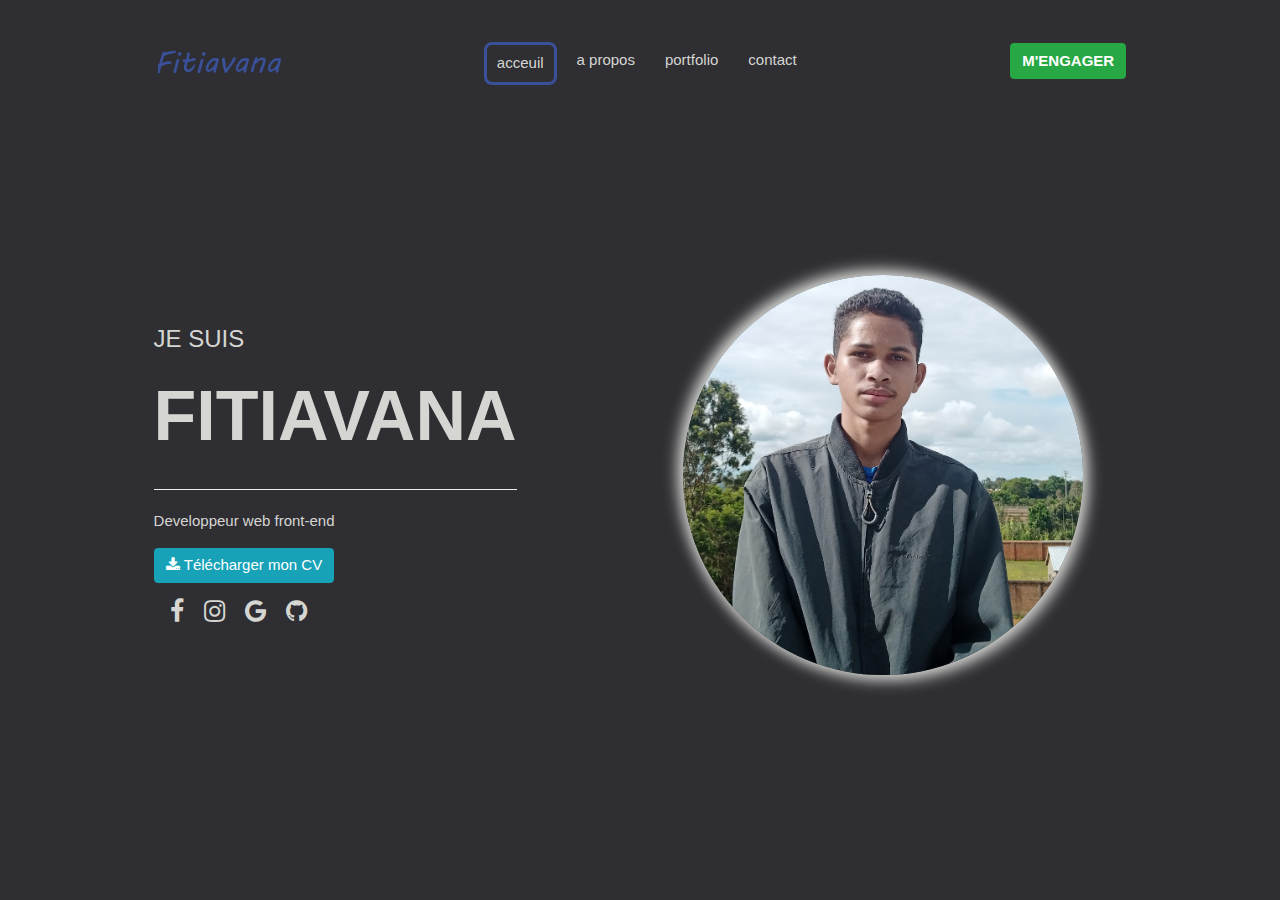
<file: index.html>
<!DOCTYPE html>
<html lang="en">
<head>
    <meta charset="UTF-8">
    <meta http-equiv="X-UA-Compatible" content="IE=edge">
    <meta name="viewport" content="width=device-width, initial-scale=1.0">
    <link rel="shorcut icon" href="./assets/pics/logo.png">
    <title>Fitiavana - portfolio</title>

    <!-- CSS -->
    <link rel="stylesheet" href="./assets/css/bootstrap.min.css">
    <link rel="stylesheet" href="./assets/css/w3.css">
    <link rel="stylesheet" href="./assets/css/fontAwesome/css/font-awesome.min.css">

    <link rel="stylesheet" href="./assets/css/index.css">
</head>
<body>
    <div class="main">
        <div class="main-header">
            <img src="./assets/pics/logo.png" alt="" class="header-logo">
            <div class="navigation">
                <ul>
                    <li><a href="" class="active">acceuil</a></li>
                    <li><a href="./assets/pages/about.html">a propos</a></li>
                    <li><a href="./assets/pages/portfolio.html">portfolio</a></li>
                    <li><a href="./assets/pages/contact.html">contact</a></li>
                </ul>
            </div>
            <div class="boutton">
                <a href="./assets/pages/contact.html" class="btn btn-success engager"><span class="fa fa-briefcase"></span><b>M'ENGAGER</b></a>
                <div class="navbar responsive">
                    <ul class="nav navbar-nav">
                        <li>
                            <a href="#Auteur" class="btn btn-primary" data-toggle="modal"><span class="fa fa-align-justify"></span></a>
                            <div class="modal fade" id="Auteur">
                                <div class="modal-dialog">
                                    <div class="modal-content">
                                        <div class="modal-body">
                                            <div class="navigation">
                                                <ul>
                                                    <li><a href="" class="active">acceuil</a></li>
                                                    <li><a href="./assets/pages/about.html">a propos</a></li>
                                                    <li><a href="./assets/pages/portfolio.html">portfolio</a></li>
                                                    <li><a href="./assets/pages/contact.html">contact</a></li>
                                                </ul>
                                            </div>
                                        </div>
                                    </div>
                                </div>
                            </div>
                        </li>
                    </ul>
                </div>
            </div>
        </div>
        <div class="main-body">
            <div class="body-side">
                <div class="profil-name">
                    <h3>JE SUIS</h3>
                    <span>FITIAVANA</span>
                    <hr>
                    <p>Developpeur web front-end</p>
                    <a href="./assets/files/cv fitiavana.pdf" target="_blank" class="btn btn-info"><i class="fa fa-download"></i> Télécharger mon CV</a>
                    <div class="profil-lien">
                        <a target="_blank" href="facebook.com/aina andriaherilanto"><i class="fa fa-facebook"></i></a>
                        <a target="_blank" href="instagram.com/fitiavana_hr"><i class="fa fa-instagram"></i></a>
                        <a target="_blank" href="ainandriaherilanto@gmail.com"><i class="fa fa-google"></i></a>
                        <a target="_blank" href="github.com/fitiavana7"><i class="fa fa-github"></i></a>
                    </div>
                </div>
            </div>
            <div class="body-pic">
                <img src="./assets/pics/fitiavana.jpg" alt="">
            </div>
        </div>
    </div>
    <script src="./assets/js/jquery.min.js"></script>
    <script src="./assets/js/bootstrap.min.js"></script>
</body>
</html>
</file>
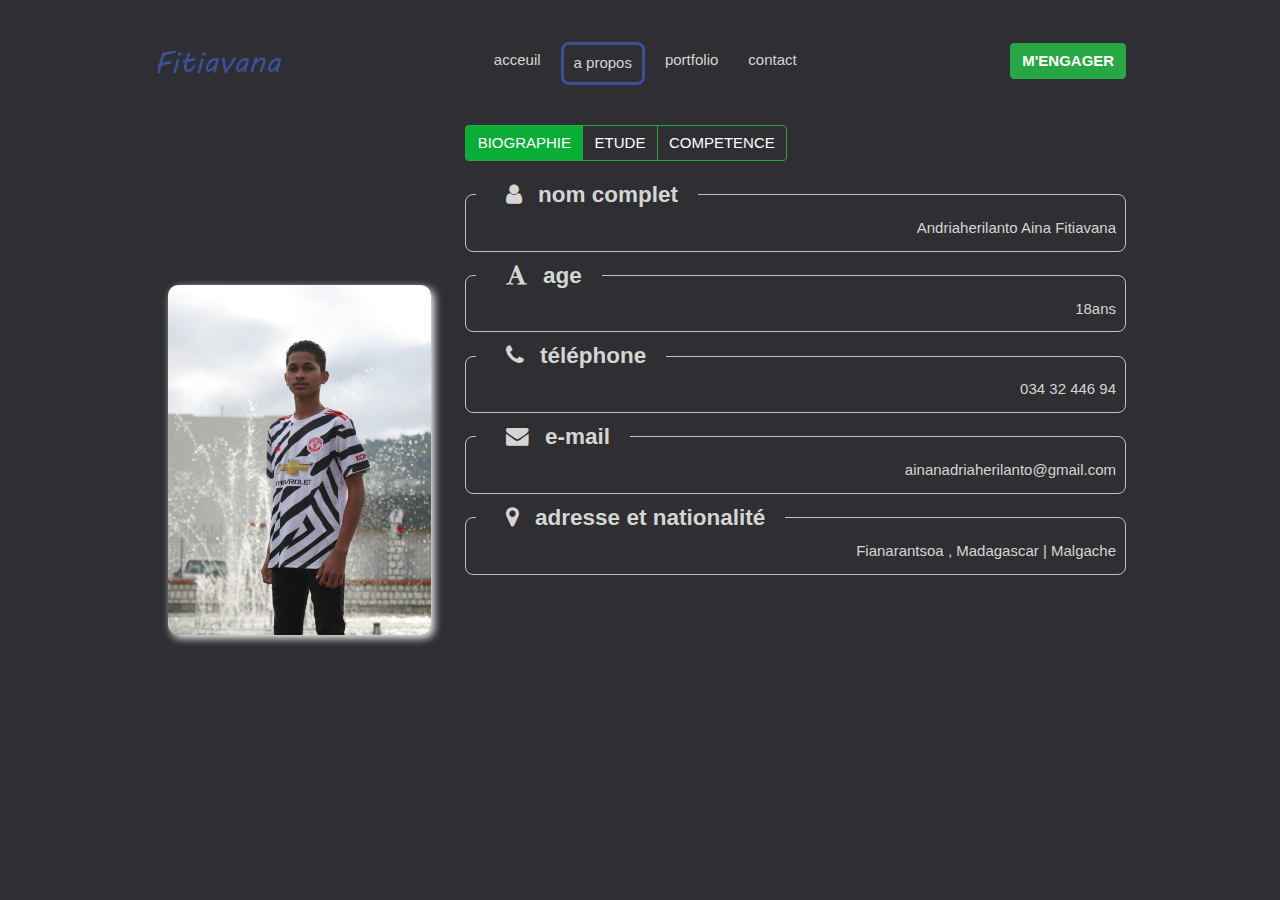
<file: assets/pages/about.html>
<!DOCTYPE html>
<html lang="en">
<head>
    <meta charset="UTF-8">
    <meta http-equiv="X-UA-Compatible" content="IE=edge">
    <meta name="viewport" content="width=device-width, initial-scale=1.0">
    <link rel="shorcut icon" href="../pics/logo.png">
    <title>Fitiavana - portfolio</title>

    <!-- CSS -->
    <link rel="stylesheet" href="../css/bootstrap.min.css">
    <link rel="stylesheet" href="../css/w3.css">
    <link rel="stylesheet" href="../css/fontAwesome/css/font-awesome.min.css">

    <link rel="stylesheet" href="./about.css">
</head>
<body>
    <div class="main">
        <div class="main-header">
            <img src="../pics/logo.png" alt="" class="header-logo">
            <div class="navigation">
                <ul>
                    <li><a href="../../index.html" >acceuil</a></li>
                    <li><a class="active" href="">a propos</a></li>
                    <li><a href="./portfolio.html">portfolio</a></li>
                    <li><a href="./contact.html">contact</a></li>
                </ul>
            </div>
            <div class="boutton">
                <a href="./contact.html" class="btn btn-success engager"><span class="fa fa-briefcase"></span><b>M'ENGAGER</b></a>
                <div class="navbar responsive">
                    <ul class="nav navbar-nav">
                        <li>
                            <a href="#Auteur" class="btn btn-primary" data-toggle="modal"><span class="fa fa-align-justify"></span></a>
                            <div class="modal fade" id="Auteur">
                                <div class="modal-dialog">
                                    <div class="modal-content">
                                        <div class="modal-body">
                                            <div class="navigation">
                                                <ul>
                                                    <li><a href="../../index.html" >acceuil</a></li>
                                                    <li><a class="active" href="">a propos</a></li>
                                                    <li><a href="./portfolio.html">portfolio</a></li>
                                                    <li><a href="./contact.html">contact</a></li>
                                                </ul>
                                            </div>
                                        </div>
                                    </div>
                                </div>
                            </div>
                        </li>
                    </ul>
                </div>
            </div>
        </div>

        <div class="main-body">
            <div class="main-pic">
                <img src="../pics/about.JPG" alt="">
            </div>
            <div class="main-content">
                <div class="content-nav">
                    <div class="btn-group">
                        <button id="btnBio" class="btn btn-success">BIOGRAPHIE</button>
                        <button id="btnEtude" class="btn btn-success">ETUDE</button>
                        <button id="btnCompetence" class="btn btn-success">COMPETENCE</button>
                    </div>
                </div>

                <div class="app-bio" id="bio"> <!--  BOX 1  -->
                    <fieldset class="Info1">
                        <legend><span class="fa fa-user"></span> nom complet</legend>
                        Andriaherilanto Aina Fitiavana
                    </fieldset>
                    <fieldset class="Info2">
                        <legend><span class="fa fa-font"></span> age </legend>
                        18ans
                    </fieldset>
                    <fieldset class="Info3">
                        <legend><span class="fa fa-phone"></span> téléphone</legend>
                        034 32 446 94
                    </fieldset>
                    <fieldset class="Info4">
                        <legend><span class="fa fa-envelope"></span> e-mail</legend>
                        ainanadriaherilanto@gmail.com
                    </fieldset>
                    <fieldset class="Info5">
                        <legend><span class="fa fa-map-marker"></span> adresse et nationalité</legend>
                        Fianarantsoa , Madagascar | Malgache
                    </fieldset>
                </div>

                <div class="app-competence" id="competence">
                     <div class="box Info1"> <!-- BOX A COPIER -->
                        <div class="title">
                            <h4>HTML , CSS</h4>
                        </div>
                        <div class="value">
                            <div class="valeur oui"></div>
                            <div class="valeur oui"></div>
                            <div class="valeur oui"></div>
                            <div class="valeur oui"></div>
                            <div class="valeur oui"></div>
                            <div class="valeur"></div>
                            <div class="valeur"></div>
                        </div>
                    </div>

                    <div class="box Info2"> <!-- BOX A COPIER -->
                        <div class="title">
                            <h4>JAVASCRIPT</h4>
                        </div>
                        <div class="value">
                            <div class="valeur oui"></div>
                            <div class="valeur oui"></div>
                            <div class="valeur oui"></div>
                            <div class="valeur oui"></div>
                            <div class="valeur"></div>
                            <div class="valeur"></div>
                            <div class="valeur"></div>
                        </div>
                    </div>
                    <div class="box Info3"> <!-- BOX A COPIER -->
                        <div class="title">
                            <h4>BOOTSTRAP</h4>
                        </div>
                        <div class="value">
                            <div class="valeur oui"></div>
                            <div class="valeur oui"></div>
                            <div class="valeur oui"></div>
                            <div class="valeur oui"></div>
                            <div class="valeur oui"></div>
                            <div class="valeur"></div>
                            <div class="valeur"></div>
                        </div>
                    </div>
                    <div class="box Info4"> <!-- BOX A COPIER -->
                        <div class="title">
                            <h4>RESPONSIVE DESIGN</h4>
                        </div>
                        <div class="value">
                            <div class="valeur oui"></div>
                            <div class="valeur oui"></div>
                            <div class="valeur oui"></div>
                            <div class="valeur oui"></div>
                            <div class="valeur"></div>
                            <div class="valeur"></div>
                            <div class="valeur"></div>
                        </div>
                    </div>
                    <div class="box Info5"> <!-- BOX A COPIER -->
                        <div class="title">
                            <h4>JQUERY LIBRARY</h4>
                        </div>
                        <div class="value">
                            <div class="valeur oui"></div>
                            <div class="valeur oui"></div>
                            <div class="valeur oui"></div>
                            <div class="valeur"></div>
                            <div class="valeur"></div>
                            <div class="valeur"></div>
                            <div class="valeur"></div>
                        </div>
                    </div>
                    <div class="box Info6"> <!-- BOX A COPIER -->
                        <div class="title">
                            <h4>REACT JS</h4>
                        </div>
                        <div class="value">
                            <div class="valeur oui"></div>
                            <div class="valeur oui"></div>
                            <div class="valeur"></div>
                            <div class="valeur"></div>
                            <div class="valeur"></div>
                            <div class="valeur"></div>
                            <div class="valeur"></div>
                        </div>
                    </div>
                    <div class="box Info7"> <!-- BOX A COPIER -->
                        <div class="title">
                            <h4>PHP</h4>
                        </div>
                        <div class="value">
                            <div class="valeur oui"></div>
                            <div class="valeur oui"></div>
                            <div class="valeur"></div>
                            <div class="valeur"></div>
                            <div class="valeur"></div>
                            <div class="valeur"></div>
                            <div class="valeur"></div>
                        </div>
                    </div>
                    <div class="box Info8"> <!-- BOX A COPIER -->
                        <div class="title">
                            <h4>SASS</h4>
                        </div>
                        <div class="value">
                            <div class="valeur oui"></div>
                            <div class="valeur oui"></div>
                            <div class="valeur oui"></div>
                            <div class="valeur oui"></div>
                            <div class="valeur oui"></div>
                            <div class="valeur"></div>
                            <div class="valeur"></div>
                        </div>
                    </div>
                </div>

                <div class="app-etude" id="etude">
                    <div class="box Info1">
                        <h3 class="title">2019</h3>
                        <p class="descri">Obtention de BACC serie A , mention Bien</p>
                    </div>
                    <div class="box Info2">
                        <h3 class="title">2020</h3>
                        <p class="descri">Obtention de BACC serie D , mention Assez-Bien</p>
                    </div>
                    <div class="box Info3">
                        <h3 class="title">2022</h3>
                        <p class="descri">L2 en Informatique à l'EMIT Fianarantsoa</p>
                    </div>
                </div>
            </div>
        </div>
    </div>
    <script src="../js/jquery.min.js"></script>
    <script src="../js/bootstrap.min.js"></script>
    <script src="../js/competence.js"></script>
</body>
</html>
</file>
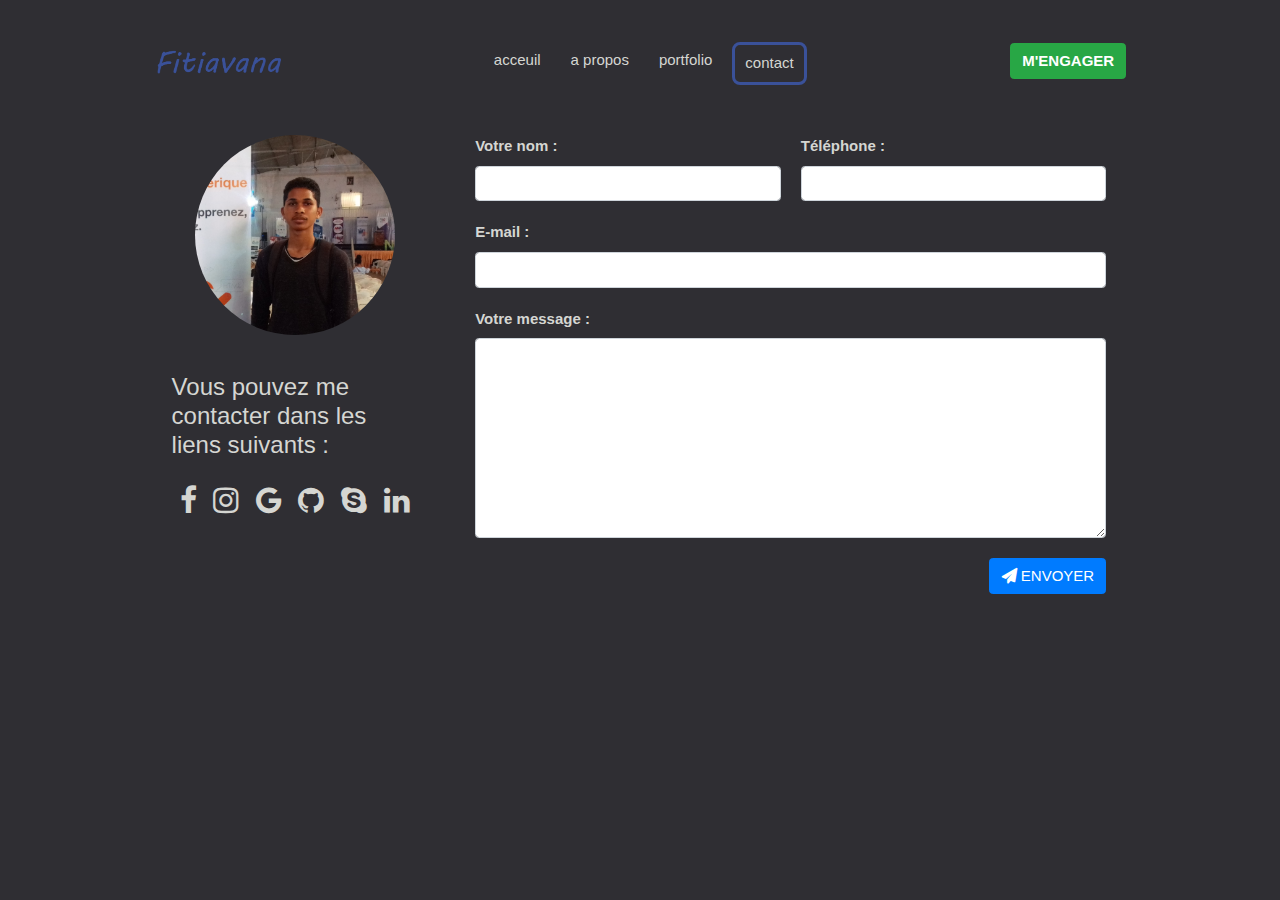
<file: assets/pages/contact.html>
<!DOCTYPE html>
<html lang="en">
<head>
    <meta charset="UTF-8">
    <meta http-equiv="X-UA-Compatible" content="IE=edge">
    <meta name="viewport" content="width=device-width, initial-scale=1.0">
    <link rel="shorcut icon" href="../pics/logo.png">
    <title>Fitiavana - portfolio</title>

    <!-- CSS -->
    <link rel="stylesheet" href="../css/bootstrap.min.css">
    <link rel="stylesheet" href="../css/w3.css">
    <link rel="stylesheet" href="../css/fontAwesome/css/font-awesome.min.css">

    <link rel="stylesheet" href="./contact.css">
</head>
<body>
    <div class="main">
        <div class="main-header">
            <img src="../pics/logo.png" alt="" class="header-logo">
            <div class="navigation">
                <ul>
                    <li><a href="../../index.html" >acceuil</a></li>
                    <li><a href="./about.html">a propos</a></li>
                    <li><a href="./portfolio.html">portfolio</a></li>
                    <li><a class="active" href="./contact.html">contact</a></li>
                </ul>
            </div>
            <div class="boutton">
                <a href="./contact.html" class="btn btn-success engager"><span class="fa fa-briefcase"></span><b>M'ENGAGER</b></a>
                <div class="navbar responsive">
                    <ul class="nav navbar-nav">
                        <li>
                            <a href="#Auteur" class="btn btn-primary" data-toggle="modal"><span class="fa fa-align-justify"></span></a>
                            <div class="modal fade" id="Auteur">
                                <div class="modal-dialog">
                                    <div class="modal-content">
                                        <div class="modal-body">
                                            <div class="navigation">
                                                <ul>
                                                    <li><a href="../../index.html" >acceuil</a></li>
                                                    <li><a href="./about.html">a propos</a></li>
                                                    <li><a href="./portfolio.html">portfolio</a></li>
                                                    <li><a class="active" href="./contact.html">contact</a></li>
                                                </ul>
                                            </div>
                                        </div>
                                    </div>
                                </div>
                            </div>
                    </li>
                </div>
            </div>
        </div>
        <div class="main-body">
            <div class="body-side">
                <div class="pic">
                    <img src="../pics/me.jpg" alt="">
                </div>    
                <div class="box-content">
                    <h3>Vous pouvez me contacter dans les liens suivants :</h3>
                    <div class="lien">
                        <a class="reseau1" target="_blank" href="facebook.com/aina andriaherilanto"><span class="fa fa-facebook"></span></a>
                        <a class="reseau2" target="_blank" href="instagram.com/fitiavana_hr"><span class="fa fa-instagram"></span></a>
                        <a class="reseau3" target="_blank" href="ainandriaherilanto@gmail.com"><span class="fa fa-google"></span></a>
                        <a class="reseau4" target="_blank" href="github.com/fitiavana7"><span class="fa fa-github"></span></a>
                        <a class="reseau5" target="_blank" href="skype.com/fitiavana7"><span class="fa fa-skype"></span></a>
                        <a class="reseau6" target="_blank" href="linkedIn.com/fitiavana7"><span class="fa fa-linkedin"></span></a>
                    </div>
                </div>
            </div>
            <div class="body-contact">
                <form action="" method="post">
                    <div class="info">
                        <div class="formulaire">
                            <span>Votre nom :</span>
                            <input type="text" name="" id="" class="form-control">
                        </div>
                        <div class="formulaire">
                            <span>Téléphone :</span>
                            <input type="text" name="" id="" class="form-control">
                        </div>
                    </div>
                    <div class="email">
                        <div class="formulaire">
                            <span>E-mail :</span>
                            <input type="text" name="" id="" class="form-control">
                        </div>
                    </div>
                    <div class="message">
                        <div class="formulaire">
                            <span>Votre message :</span>
                            <textarea name="" id="" class="form-control"></textarea>
                        </div>
                    </div>
                    <div class="envoyer">
                        <button type="submit" class="btn btn-primary">
                            <span class="fa fa-send"></span> ENVOYER
                        </button>
                    </div>
                </form>
            </div>
        </div>
    </div>
    <script src="../js/jquery.min.js"></script>
    <script src="../js/bootstrap.min.js"></script>
</body>
</html>
</file>
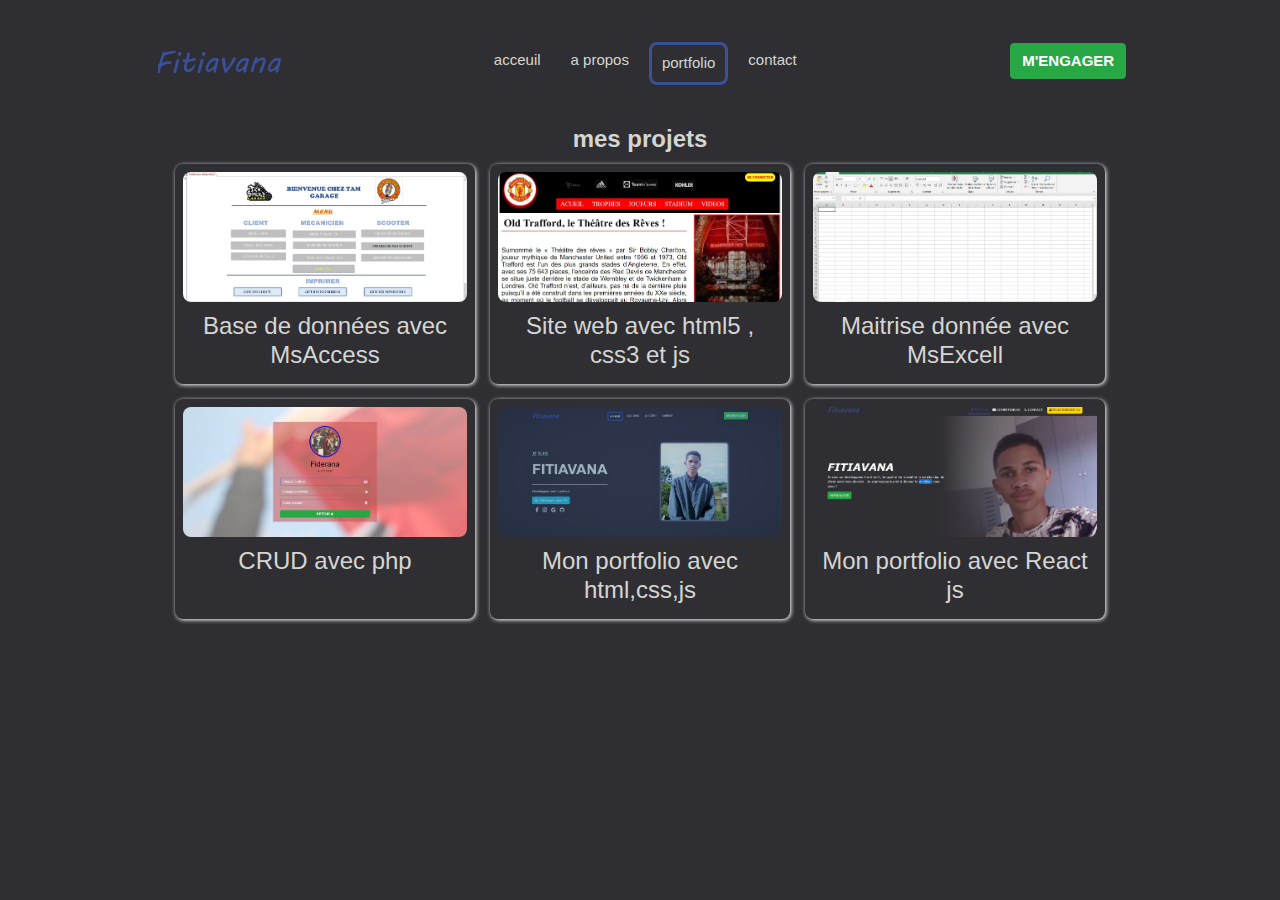
<file: assets/pages/portfolio.html>
<!DOCTYPE html>
<html lang="en">
<head>
    <meta charset="UTF-8">
    <meta http-equiv="X-UA-Compatible" content="IE=edge">
    <meta name="viewport" content="width=device-width, initial-scale=1.0">
    <link rel="shorcut icon" href="../pics/logo.png">
    <title>Fitiavana - portfolio</title>

    <!-- CSS -->
    <link rel="stylesheet" href="../css/bootstrap.min.css">
    <link rel="stylesheet" href="../css/w3.css">
    <link rel="stylesheet" href="../css/fontAwesome/css/font-awesome.min.css">

    <link rel="stylesheet" href="./portfolio.css">
</head>
<body>
    <div class="main">
        <div class="main-header">
            <img src="../pics/logo.png" alt="" class="header-logo">
            <div class="navigation">
                <ul>
                    <li><a href="../../index.html" >acceuil</a></li>
                    <li><a href="./about.html">a propos</a></li>
                    <li><a class="active" href="./portfolio.html">portfolio</a></li>
                    <li><a href="./contact.html">contact</a></li>
                </ul>
            </div>
            <div class="boutton">
                <a href="./contact.html" class="btn btn-success engager"><span class="fa fa-briefcase"></span><b>M'ENGAGER</b></a>
                <div class="navbar responsive">
                    <ul class="nav navbar-nav">
                        <li>
                            <a href="#Auteur" class="btn btn-primary" data-toggle="modal"><span class="fa fa-align-justify"></span></a>
                            <div class="modal fade" id="Auteur">
                                <div class="modal-dialog">
                                    <div class="modal-content">
                                        <div class="modal-body">
                                            <div class="navigation">
                                                <ul>
                                                    <li><a href="../../index.html" >acceuil</a></li>
                                                    <li><a href="./about.html">a propos</a></li>
                                                    <li><a class="active" href="./portfolio.html">portfolio</a></li>
                                                    <li><a href="./contact.html">contact</a></li>
                                                </ul>
                                            </div>
                                        </div>
                                    </div>
                                </div>
                            </div>
                    </li>
                </div>
            </div>
        </div>
        <div class="main-body">
            <div class="body-title">
                <h3>mes projets</h3>
            </div>
            <div class="body-contenu">
                <div class="box lien1">
                    <div class="box-pic">
                        <img src="../pics/portfolio2.JPG" alt="">
                    </div>
                    <div class="box-text">
                        <h3>Base de données avec MsAccess</h3>
                    </div>
                </div>
                <div class="box lien2">
                    <div class="box-pic">
                        <img src="../pics/portfolio1.JPG" alt="">
                    </div>
                    <div class="box-text">
                        <h3>Site web avec html5 , css3 et js</h3>
                    </div>
                </div>
                <div class="box lien3">
                    <div class="box-pic">
                        <img src="../pics/portfolio5.JPG" alt="">
                    </div>
                    <div class="box-text">
                        <h3>Maitrise donnée avec MsExcell</h3>
                    </div>
                </div>
                <div class="box lien4">
                    <div class="box-pic">
                        <img src="../pics/portfolio3.JPG" alt="">
                    </div>
                    <div class="box-text">
                        <h3>CRUD avec php</h3>
                    </div>
                </div>
                <div class="box lien5">
                    <div class="box-pic">
                        <img src="../pics/portfolio4.JPG" alt="">
                    </div>
                    <div class="box-text">
                        <h3>Mon portfolio avec html,css,js</h3>
                    </div>
                </div>
                <div class="box lien6">
                    <div class="box-pic">
                        <img src="../pics/portfolio6.JPG" alt="">
                    </div>
                    <div class="box-text">
                        <h3>Mon portfolio avec React js</h3>
                    </div>
                </div>
            </div>
        </div>
    </div>
    <script src="../js/jquery.min.js"></script>
    <script src="../js/bootstrap.min.js"></script>
</body>
</html>
</file>
<file: assets/css/index.css>
*{margin:0;padding:0;box-sizing:border-box;font-family:sans-serif}p{color:#d5d6d2}body{background:#2f2e33}.main{padding:0 12%;padding-top:30px;width:100vw;height:100vh}@media screen and (max-width: 1000px){.main{padding:0 10%;padding-top:30px}}@media screen and (max-width: 900px){.main{padding:0 7%;padding-top:30px}}.main .main-header{height:55px;display:flex;justify-content:space-between;padding-top:7px}.main .main-header img{height:50px}.main .main-header .navigation{display:flex;align-items:center}@media screen and (max-width: 900px){.main .main-header .navigation{display:none}}.main .main-header .navigation ul{display:flex;padding-top:20px}.main .main-header .navigation ul li{list-style:none}.main .main-header .navigation ul li a{text-decoration:none;padding:7px 10px;color:#d5d6d2;display:flex;align-items:center;margin:0 5px}.main .main-header .navigation ul li a:hover{background:#3a5199;border-radius:8px}.main .main-header .navigation ul li .active{text-decoration:none;border:3px solid #3a5199;border-radius:8px}.main .main-header .boutton{display:flex;align-items:center}.main .main-header .boutton .engager{display:flex;align-items:center}@media screen and (max-width: 400px){.main .main-header .boutton .engager b{display:none}}.main .main-header .boutton .engager span{display:none}@media screen and (max-width: 400px){.main .main-header .boutton .engager span{display:flex;font-size:23px}}.main .main-header .boutton .responsive{display:none}@media screen and (max-width: 900px){.main .main-header .boutton .responsive{display:flex}}.main .main-header .boutton .responsive .modal .modal-dialog,.main .main-header .boutton .responsive .modal .modal-content{background:#2f2e33;display:flex;align-items:center;justify-content:center}.main .main-header .boutton .responsive .navigation{display:flex;align-items:center}.main .main-header .boutton .responsive .navigation ul{display:flex}.main .main-header .boutton .responsive .navigation ul li{list-style:none}.main .main-header .boutton .responsive .navigation ul li a{text-decoration:none;padding:7px 10px;color:#d5d6d2;display:flex;align-items:center;margin:0 5px}@media screen and (max-width: 400px){.main .main-header .boutton .responsive .navigation ul li a{font-size:10px}}.main .main-header .boutton .responsive .navigation ul li a:hover{background:#3a5199;border-radius:8px}.main .main-header .boutton .responsive .navigation ul li .active{text-decoration:none;border:3px solid #3a5199;border-radius:8px}.main .main-body{display:flex;padding-top:30px;justify-content:space-between}@media screen and (max-width: 800px){.main .main-body{justify-content:center}}@media screen and (max-width: 400px){.main .main-body{padding-top:10px}}.main .main-body .body-side{width:50%;display:flex;align-items:center;height:80vh}@media screen and (max-width: 800px){.main .main-body .body-side{width:400px}}@media screen and (max-width: 400px){.main .main-body .body-side{width:100%}}.main .main-body .body-side .profil-name{color:#d5d6d2}.main .main-body .body-side .profil-name span{font-weight:bold;font-size:70px;animation:Animation1 infinite 3s}@media screen and (max-width: 400px){.main .main-body .body-side .profil-name span{font-size:50px}}.main .main-body .body-side .profil-name hr{color:#3a5199}.main .main-body .body-side .profil-name .profil-lien{padding:8px;padding-top:16px}@media screen and (max-width: 400px){.main .main-body .body-side .profil-name .profil-lien{display:none}}.main .main-body .body-side .profil-name .profil-lien a{margin:0 8px;color:#d5d6d2;text-decoration:none}.main .main-body .body-side .profil-name .profil-lien i{font-size:25px}.main .main-body .body-side .profil-name .profil-lien i:hover{transform:scale(1.4);transition:1s}.main .main-body .body-pic{width:50%;height:80vh;display:flex;justify-content:center;align-items:center}@media screen and (max-width: 800px){.main .main-body .body-pic{display:none}}.main .main-body .body-pic img{width:400px;height:400px;border-radius:100%;box-shadow:5px 5px 15px #d5d6d2,-5px -5px 15px #d5d6d2;object-fit:cover;animation:Animation2 2s}@media screen and (max-width: 1000px){.main .main-body .body-pic img{width:300px;height:300px}}@keyframes Animation1{0%{opacity:1}50%{opacity:0}100%{opacity:1}}@keyframes Animation2{from{transform:scale(1.2);opacity:0}to{transform:scale(1);opacity:1}}/*# sourceMappingURL=index.css.map */
</file>
<file: assets/pages/about.css>
*{margin:0;padding:0;box-sizing:border-box;font-family:sans-serif}p{color:#d5d6d2}body{background:#2f2e33}.main{padding:0 12%;padding-top:30px;width:100vw;height:100vh}@media screen and (max-width: 1000px){.main{padding:0 10%;padding-top:30px}}@media screen and (max-width: 900px){.main{padding:0 7%;padding-top:30px}}.main .main-header{height:55px;display:flex;justify-content:space-between;padding-top:7px}.main .main-header img{height:50px}.main .main-header .navigation{display:flex;align-items:center}@media screen and (max-width: 900px){.main .main-header .navigation{display:none}}.main .main-header .navigation ul{display:flex;padding-top:20px}.main .main-header .navigation ul li{list-style:none}.main .main-header .navigation ul li a{text-decoration:none;padding:7px 10px;color:#d5d6d2;display:flex;align-items:center;margin:0 5px}.main .main-header .navigation ul li a:hover{background:#3a5199;border-radius:8px}.main .main-header .navigation ul li .active{text-decoration:none;border:3px solid #3a5199;border-radius:8px}.main .main-header .boutton{display:flex;align-items:center}.main .main-header .boutton .engager{display:flex;align-items:center}@media screen and (max-width: 400px){.main .main-header .boutton .engager b{display:none}}.main .main-header .boutton .engager span{display:none}@media screen and (max-width: 400px){.main .main-header .boutton .engager span{display:flex;font-size:23px}}.main .main-header .boutton .responsive{display:none}@media screen and (max-width: 900px){.main .main-header .boutton .responsive{display:flex}}.main .main-header .boutton .responsive .modal .modal-dialog,.main .main-header .boutton .responsive .modal .modal-content{background:#2f2e33;display:flex;align-items:center;justify-content:center}.main .main-header .boutton .responsive .navigation{display:flex;align-items:center}.main .main-header .boutton .responsive .navigation ul{display:flex}.main .main-header .boutton .responsive .navigation ul li{list-style:none}.main .main-header .boutton .responsive .navigation ul li a{text-decoration:none;padding:7px 10px;color:#d5d6d2;display:flex;align-items:center;margin:0 5px}@media screen and (max-width: 400px){.main .main-header .boutton .responsive .navigation ul li a{font-size:10px}}.main .main-header .boutton .responsive .navigation ul li a:hover{background:#3a5199;border-radius:8px}.main .main-header .boutton .responsive .navigation ul li .active{text-decoration:none;border:3px solid #3a5199;border-radius:8px}.main .main-body{width:100%;height:80vh;display:flex;justify-content:space-between;align-items:center;padding-top:30px}.main .main-body .main-pic{width:30%;height:100%;display:flex;align-items:center;justify-content:center}@media screen and (max-width: 800px){.main .main-body .main-pic{display:none}}.main .main-body .main-pic img{box-shadow:3px 3px 8px #fff;width:90%;border-radius:10px}.main .main-body .main-content{width:70%;height:100%;padding-left:20px;padding-top:10px}@media screen and (max-width: 800px){.main .main-body .main-content{width:100%}}.main .main-body .main-content .content-nav .btn-group .btn{background:rgba(0,0,0,0)}@media screen and (max-width: 400px){.main .main-body .main-content .content-nav .btn-group .btn{font-size:10px}}.main .main-body .main-content .app-bio{padding-top:10px;padding-bottom:30px;display:block}.main .main-body .main-content .app-bio .Info1{animation:InfoAnim 500ms}.main .main-body .main-content .app-bio .Info2{animation:InfoAnim 1s}.main .main-body .main-content .app-bio .Info3{animation:InfoAnim 1500ms}.main .main-body .main-content .app-bio .Info4{animation:InfoAnim 2s}.main .main-body .main-content .app-bio .Info5{animation:InfoAnim 2500ms}.main .main-body .main-content .app-bio fieldset{color:#d5d6d2;border-radius:8px;margin:0;margin:7px 0;text-align:end}.main .main-body .main-content .app-bio fieldset legend{margin:0;padding:0 20px;width:auto;color:#d5d6d2;font-weight:bold}.main .main-body .main-content .app-bio fieldset legend span{margin:0 10px}.main .main-body .main-content .app-competence{color:#d5d6d2;padding-left:20px;padding-top:8px;display:grid;justify-content:space-between;grid-template-columns:250px 250px}@media screen and (max-width: 650px){.main .main-body .main-content .app-competence{justify-content:flex-start;grid-template-columns:300px;padding-bottom:30px}}.main .main-body .main-content .app-competence .Info1{animation:InfoAnim 500ms}.main .main-body .main-content .app-competence .Info2{animation:InfoAnim 1s}.main .main-body .main-content .app-competence .Info3{animation:InfoAnim 1500ms}.main .main-body .main-content .app-competence .Info4{animation:InfoAnim 2s}.main .main-body .main-content .app-competence .Info5{animation:InfoAnim 2500ms}.main .main-body .main-content .app-competence .Info6{animation:InfoAnim 3s}.main .main-body .main-content .app-competence .Info7{animation:InfoAnim 3500ms}.main .main-body .main-content .app-competence .Info8{animation:InfoAnim 4s}.main .main-body .main-content .app-competence .box{margin:20px 0}.main .main-body .main-content .app-competence .box .title h4{font-weight:bold}.main .main-body .main-content .app-competence .box .value{display:flex}.main .main-body .main-content .app-competence .box .value .valeur{border-radius:100%;margin:0 6px;width:20px;height:20px;background:#d5d6d2}.main .main-body .main-content .app-competence .box .value .oui{background:#3a5199}.main .main-body .main-content .app-etude{padding:20px 10px;display:none}.main .main-body .main-content .app-etude .Info1{animation:InfoAnim 500ms}.main .main-body .main-content .app-etude .Info2{animation:InfoAnim 1s}.main .main-body .main-content .app-etude .Info3{animation:InfoAnim 1500ms}.main .main-body .main-content .app-etude .box{padding:2px 10px;background:#2f2e33}.main .main-body .main-content .app-etude .box .title{font-weight:bold;color:#3a5199}@keyframes InfoAnim{0%{opacity:0}99%{opacity:0}100%{opacity:1}}/*# sourceMappingURL=about.css.map */
</file>
<file: assets/pages/contact.css>
*{margin:0;padding:0;box-sizing:border-box;font-family:sans-serif}p{color:#d5d6d2}body{background:#2f2e33}.main{padding:0 12%;padding-top:30px;width:100vw;height:100vh}@media screen and (max-width: 1000px){.main{padding:0 10%;padding-top:30px}}@media screen and (max-width: 900px){.main{padding:0 7%;padding-top:30px}}.main .main-header{height:55px;display:flex;justify-content:space-between;padding-top:7px}.main .main-header img{height:50px}.main .main-header .navigation{display:flex;align-items:center}@media screen and (max-width: 900px){.main .main-header .navigation{display:none}}.main .main-header .navigation ul{display:flex;padding-top:20px}.main .main-header .navigation ul li{list-style:none}.main .main-header .navigation ul li a{text-decoration:none;padding:7px 10px;color:#d5d6d2;display:flex;align-items:center;margin:0 5px}.main .main-header .navigation ul li a:hover{background:#3a5199;border-radius:8px}.main .main-header .navigation ul li .active{text-decoration:none;border:3px solid #3a5199;border-radius:8px}.main .main-header .boutton{display:flex;align-items:center}.main .main-header .boutton .engager{display:flex;align-items:center}@media screen and (max-width: 400px){.main .main-header .boutton .engager b{display:none}}.main .main-header .boutton .engager span{display:none}@media screen and (max-width: 400px){.main .main-header .boutton .engager span{display:flex;font-size:23px}}.main .main-header .boutton .responsive{display:none}@media screen and (max-width: 900px){.main .main-header .boutton .responsive{display:flex}}.main .main-header .boutton .responsive .modal .modal-dialog,.main .main-header .boutton .responsive .modal .modal-content{background:#2f2e33;display:flex;align-items:center;justify-content:center}.main .main-header .boutton .responsive .navigation{display:flex;align-items:center}.main .main-header .boutton .responsive .navigation ul{display:flex}.main .main-header .boutton .responsive .navigation ul li{list-style:none}.main .main-header .boutton .responsive .navigation ul li a{text-decoration:none;padding:7px 10px;color:#d5d6d2;display:flex;align-items:center;margin:0 5px}@media screen and (max-width: 400px){.main .main-header .boutton .responsive .navigation ul li a{font-size:10px}}.main .main-header .boutton .responsive .navigation ul li a:hover{background:#3a5199;border-radius:8px}.main .main-header .boutton .responsive .navigation ul li .active{text-decoration:none;border:3px solid #3a5199;border-radius:8px}.main .main-body{padding-top:30px;display:flex;justify-content:space-between;position:relative}@media screen and (max-width: 600px){.main .main-body{display:block;padding-bottom:100px}}@media screen and (max-width: 500px){.main .main-body{padding-bottom:250px}}.main .main-body .body-side{width:29%;height:500px;padding:0 10px}@media screen and (max-width: 800px){.main .main-body .body-side{width:15%}}@media screen and (max-width: 600px){.main .main-body .body-side{width:100%;height:auto}}.main .main-body .body-side .pic{padding:20px 0;display:flex;justify-content:center;align-items:center}@media screen and (max-width: 800px){.main .main-body .body-side .pic{display:none}}.main .main-body .body-side .pic img{width:200px;border-radius:100%}.main .main-body .body-side .box-content{padding:8px}.main .main-body .body-side .box-content h3{color:#d5d6d2}@media screen and (max-width: 800px){.main .main-body .body-side .box-content h3{display:none}}.main .main-body .body-side .box-content .lien{padding:0 8px;padding-top:15px;display:flex;justify-content:space-between}@media screen and (max-width: 1200px){.main .main-body .body-side .box-content .lien{display:grid;grid-template-columns:40px 40px 40px;gap:10px;justify-content:center}}@media screen and (max-width: 800px){.main .main-body .body-side .box-content .lien{grid-template-columns:90%;gap:20px}}@media screen and (max-width: 600px){.main .main-body .body-side .box-content .lien{display:flex;justify-content:space-between;position:absolute;bottom:10px;width:90%}}@media screen and (max-width: 500px){.main .main-body .body-side .box-content .lien{grid-template-columns:33% 33% 33%;display:grid;justify-content:center;bottom:20px}}.main .main-body .body-side .box-content .lien .reseau1{animation:ReseauAnim 500ms}.main .main-body .body-side .box-content .lien .reseau2{animation:ReseauAnim 1s}.main .main-body .body-side .box-content .lien .reseau3{animation:ReseauAnim 1500ms}.main .main-body .body-side .box-content .lien .reseau4{animation:ReseauAnim 2s}.main .main-body .body-side .box-content .lien .reseau5{animation:ReseauAnim 2500ms}.main .main-body .body-side .box-content .lien .reseau6{animation:ReseauAnim 3s}.main .main-body .body-side .box-content .lien a{text-decoration:none;text-align:center}.main .main-body .body-side .box-content .lien a span{font-size:30px;color:#d5d6d2}@media screen and (max-width: 800px){.main .main-body .body-side .box-content .lien a span{font-size:50px}}.main .main-body .body-side .box-content .lien a span:hover{transform:scale(1.5);transition:1s;color:#3a5199}.main .main-body .body-contact{width:69%;height:500px;padding:10px}@media screen and (max-width: 800px){.main .main-body .body-contact{width:84%}}@media screen and (max-width: 600px){.main .main-body .body-contact{width:100%}}.main .main-body .body-contact form span{font-weight:bold}.main .main-body .body-contact form .info{display:flex}@media screen and (max-width: 500px){.main .main-body .body-contact form .info{display:block}}.main .main-body .body-contact form .info .formulaire{width:50%;padding:10px}@media screen and (max-width: 500px){.main .main-body .body-contact form .info .formulaire{width:100%}}.main .main-body .body-contact form .info .formulaire span{color:#d5d6d2}.main .main-body .body-contact form .info .formulaire input{margin-top:8px}.main .main-body .body-contact form .email .formulaire{padding:10px}.main .main-body .body-contact form .email .formulaire span{color:#d5d6d2}.main .main-body .body-contact form .email .formulaire input{margin-top:8px}.main .main-body .body-contact form .message .formulaire{padding:10px}.main .main-body .body-contact form .message .formulaire span{color:#d5d6d2}.main .main-body .body-contact form .message .formulaire textarea{margin-top:8px;height:200px}.main .main-body .body-contact form .envoyer{padding:10px;display:flex;justify-content:end}@keyframes ReseauAnim{0%{opacity:0}99%{opacity:0}100%{opacity:1}}/*# sourceMappingURL=contact.css.map */
</file>
<file: assets/pages/portfolio.css>
*{margin:0;padding:0;box-sizing:border-box;font-family:sans-serif}p{color:#d5d6d2}body{background:#2f2e33}.main{padding:0 12%;padding-top:30px;width:100vw;height:100vh}@media screen and (max-width: 1000px){.main{padding:0 10%;padding-top:30px}}@media screen and (max-width: 900px){.main{padding:0 7%;padding-top:30px}}.main .main-header{height:55px;display:flex;justify-content:space-between;padding-top:7px}.main .main-header img{height:50px}.main .main-header .navigation{display:flex;align-items:center}@media screen and (max-width: 900px){.main .main-header .navigation{display:none}}.main .main-header .navigation ul{display:flex;padding-top:20px}.main .main-header .navigation ul li{list-style:none}.main .main-header .navigation ul li a{text-decoration:none;padding:7px 10px;color:#d5d6d2;display:flex;align-items:center;margin:0 5px}@media screen and (max-width: 400px){.main .main-header .navigation ul li a{font-size:10px}}.main .main-header .navigation ul li a:hover{background:#3a5199;border-radius:8px}.main .main-header .navigation ul li .active{text-decoration:none;border:3px solid #3a5199;border-radius:8px}.main .main-header .boutton{display:flex;align-items:center}.main .main-header .boutton .engager{display:flex;align-items:center}@media screen and (max-width: 400px){.main .main-header .boutton .engager b{display:none}}.main .main-header .boutton .engager span{display:none}@media screen and (max-width: 400px){.main .main-header .boutton .engager span{display:flex;font-size:23px}}.main .main-header .boutton .responsive{display:none}@media screen and (max-width: 900px){.main .main-header .boutton .responsive{display:flex}}.main .main-header .boutton .responsive .modal .modal-dialog,.main .main-header .boutton .responsive .modal .modal-content{background:#2f2e33;display:flex;align-items:center;justify-content:center}.main .main-header .boutton .responsive .navigation{display:flex;align-items:center}.main .main-header .boutton .responsive .navigation ul{display:flex}.main .main-header .boutton .responsive .navigation ul li{list-style:none}.main .main-header .boutton .responsive .navigation ul li a{text-decoration:none;padding:7px 10px;color:#d5d6d2;display:flex;align-items:center;margin:0 5px}.main .main-header .boutton .responsive .navigation ul li a:hover{background:#3a5199;border-radius:8px}.main .main-header .boutton .responsive .navigation ul li .active{text-decoration:none;border:3px solid #3a5199;border-radius:8px}.main .main-body{padding-top:30px}.main .main-body .body-title{color:#d5d6d2}.main .main-body .body-title h3{text-align:center;font-weight:bold}.main .main-body .body-contenu{display:grid;justify-content:center;grid-template-columns:300px 300px 300px;gap:15px;text-align:center}@media screen and (max-width: 1200px){.main .main-body .body-contenu{grid-template-columns:300px 300px;padding-bottom:30px}}@media screen and (max-width: 750px){.main .main-body .body-contenu{grid-template-columns:300px}}@media screen and (max-width: 400px){.main .main-body .body-contenu{grid-template-columns:100%}}.main .main-body .body-contenu .lien1{animation:LienAnim 500ms}.main .main-body .body-contenu .lien2{animation:LienAnim 1s}.main .main-body .body-contenu .lien3{animation:LienAnim 1500ms}.main .main-body .body-contenu .lien4{animation:LienAnim 1500ms}@media screen and (max-width: 1200px){.main .main-body .body-contenu .lien4{animation:LienAnim 2s}}.main .main-body .body-contenu .lien5{animation:LienAnim 1s}@media screen and (max-width: 1200px){.main .main-body .body-contenu .lien5{animation:LienAnim 2500ms}}.main .main-body .body-contenu .lien6{animation:LienAnim 500ms}@media screen and (max-width: 1200px){.main .main-body .body-contenu .lien6{animation:LienAnim 3s}}.main .main-body .body-contenu .box{height:220px;border-radius:8px;padding:8px;box-shadow:1px 1px 4px #fff}.main .main-body .body-contenu .box .box-pic{display:flex;justify-content:center}.main .main-body .body-contenu .box .box-pic img{width:100%;height:130px;border-radius:8px;object-fit:cover}.main .main-body .body-contenu .box .box-text h3{color:#d5d6d2}@keyframes LienAnim{0%{opacity:0}80%{opacity:0}100%{opacity:1}}/*# sourceMappingURL=portfolio.css.map */
</file>
